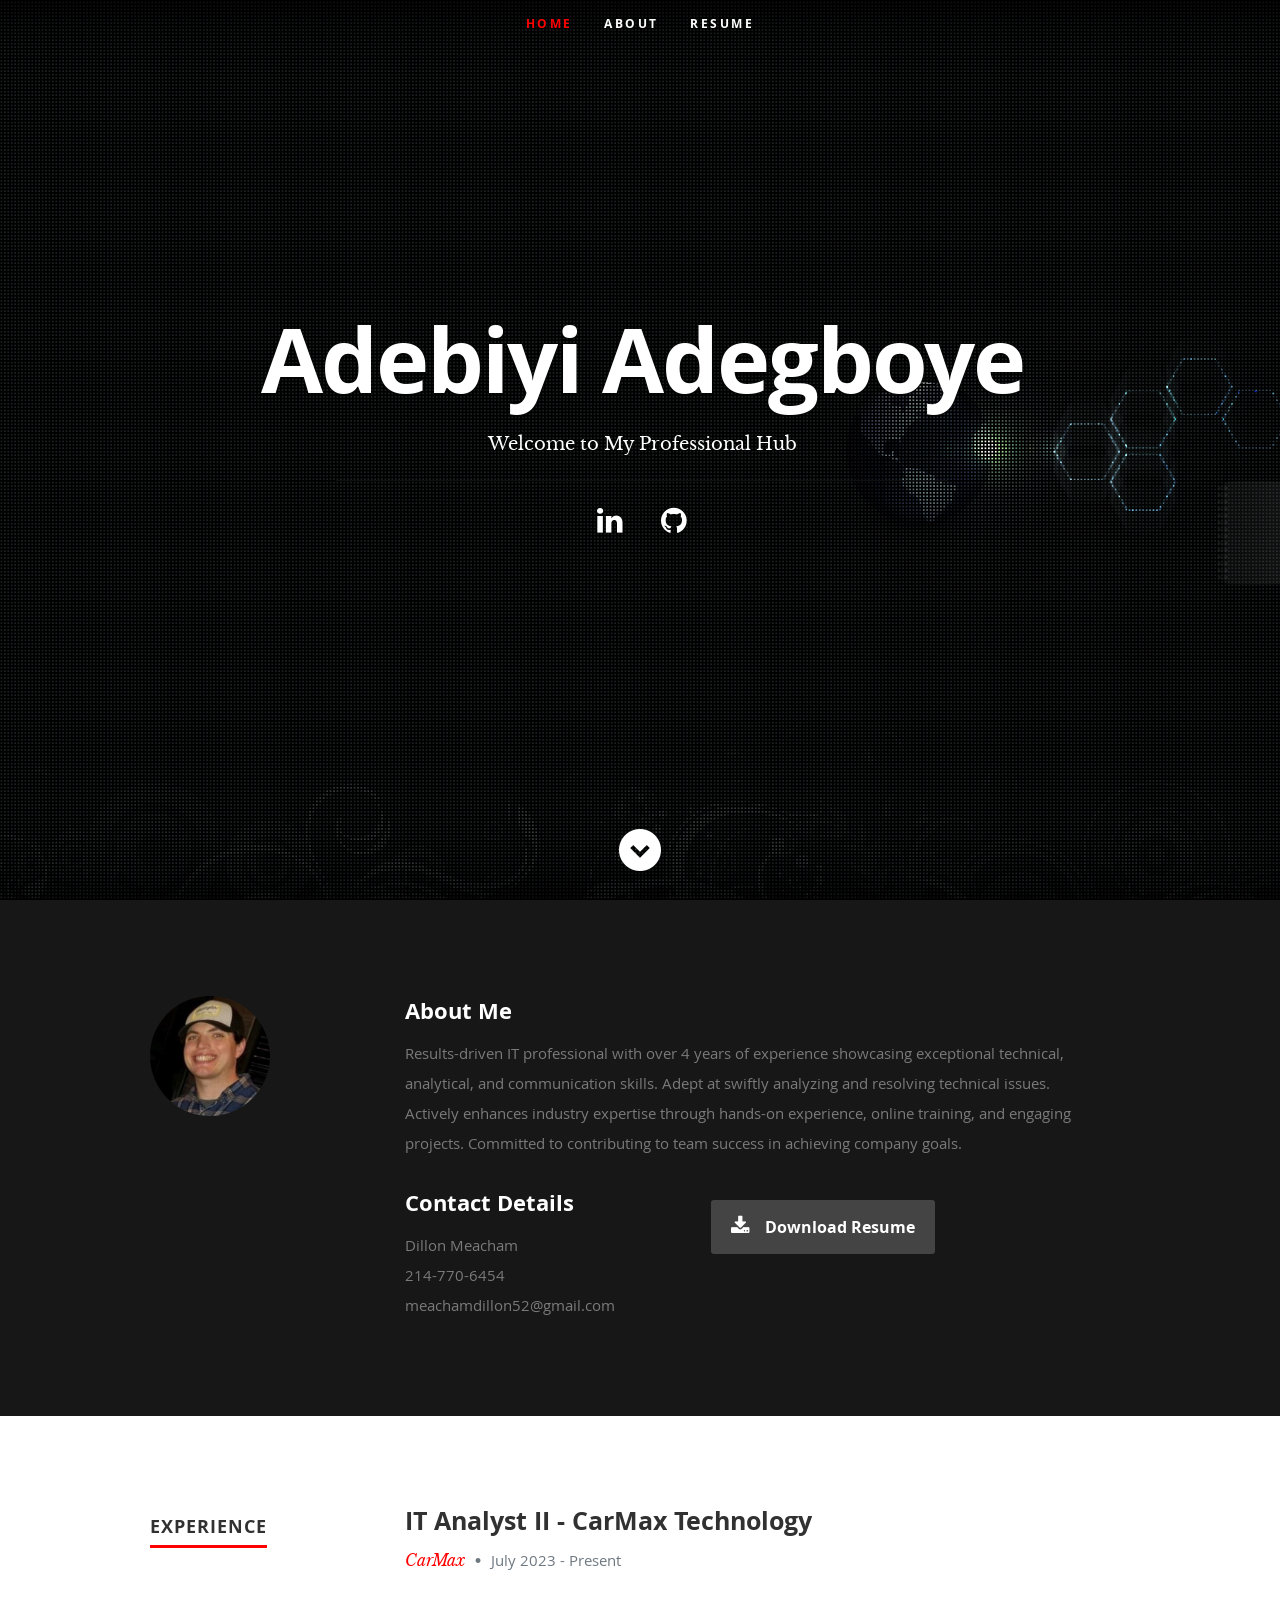
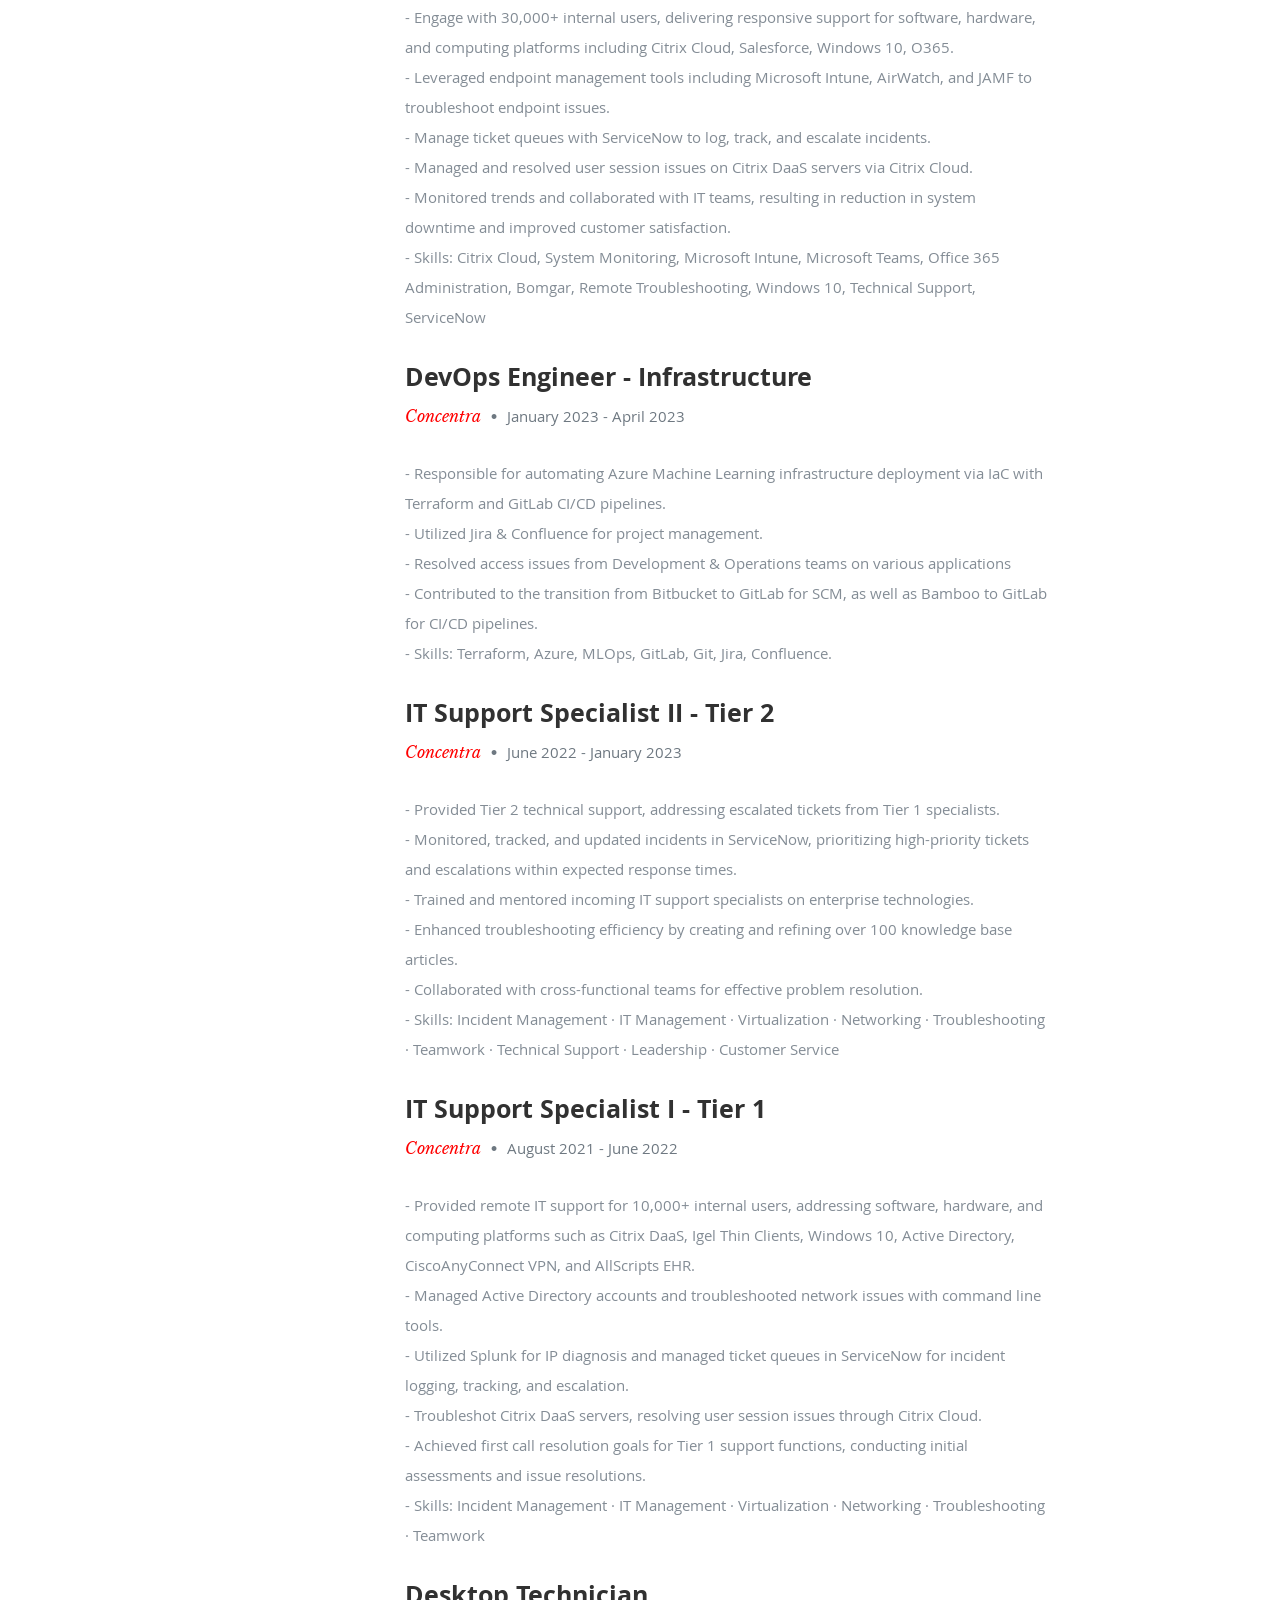
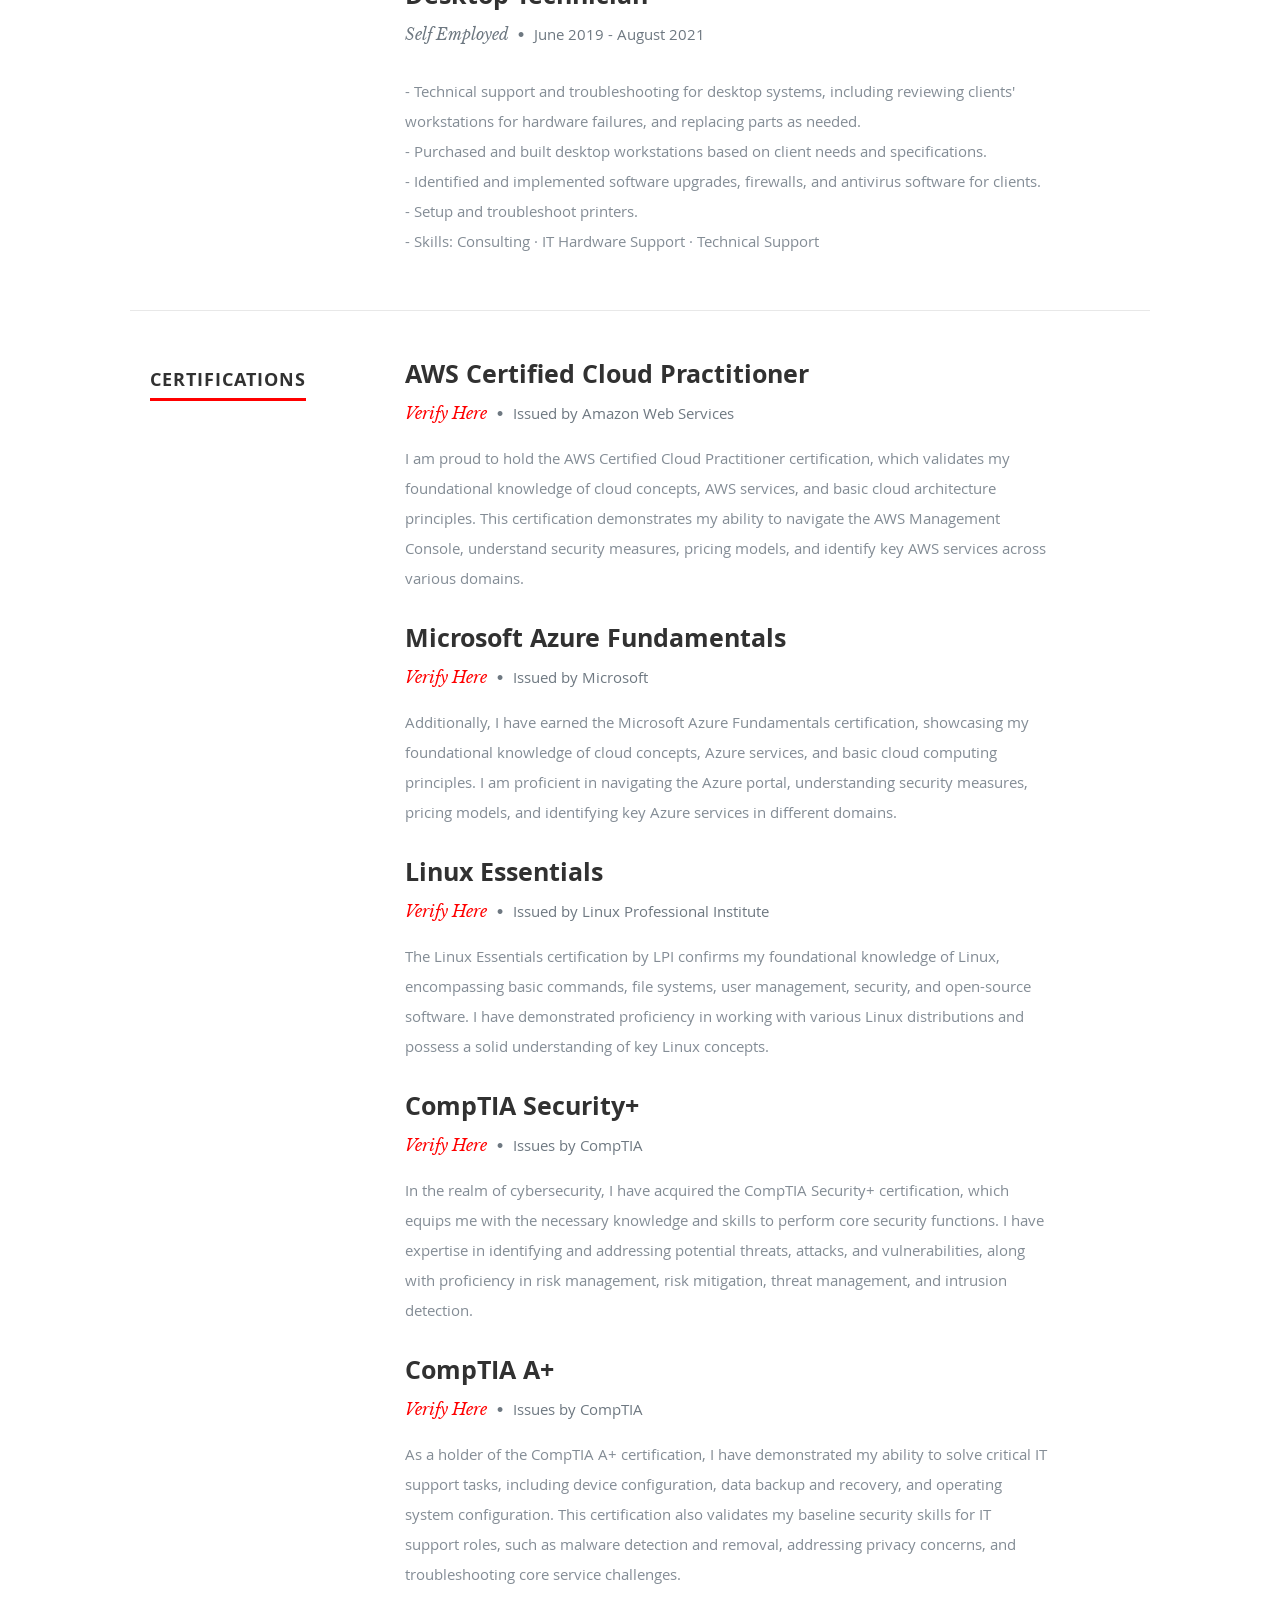
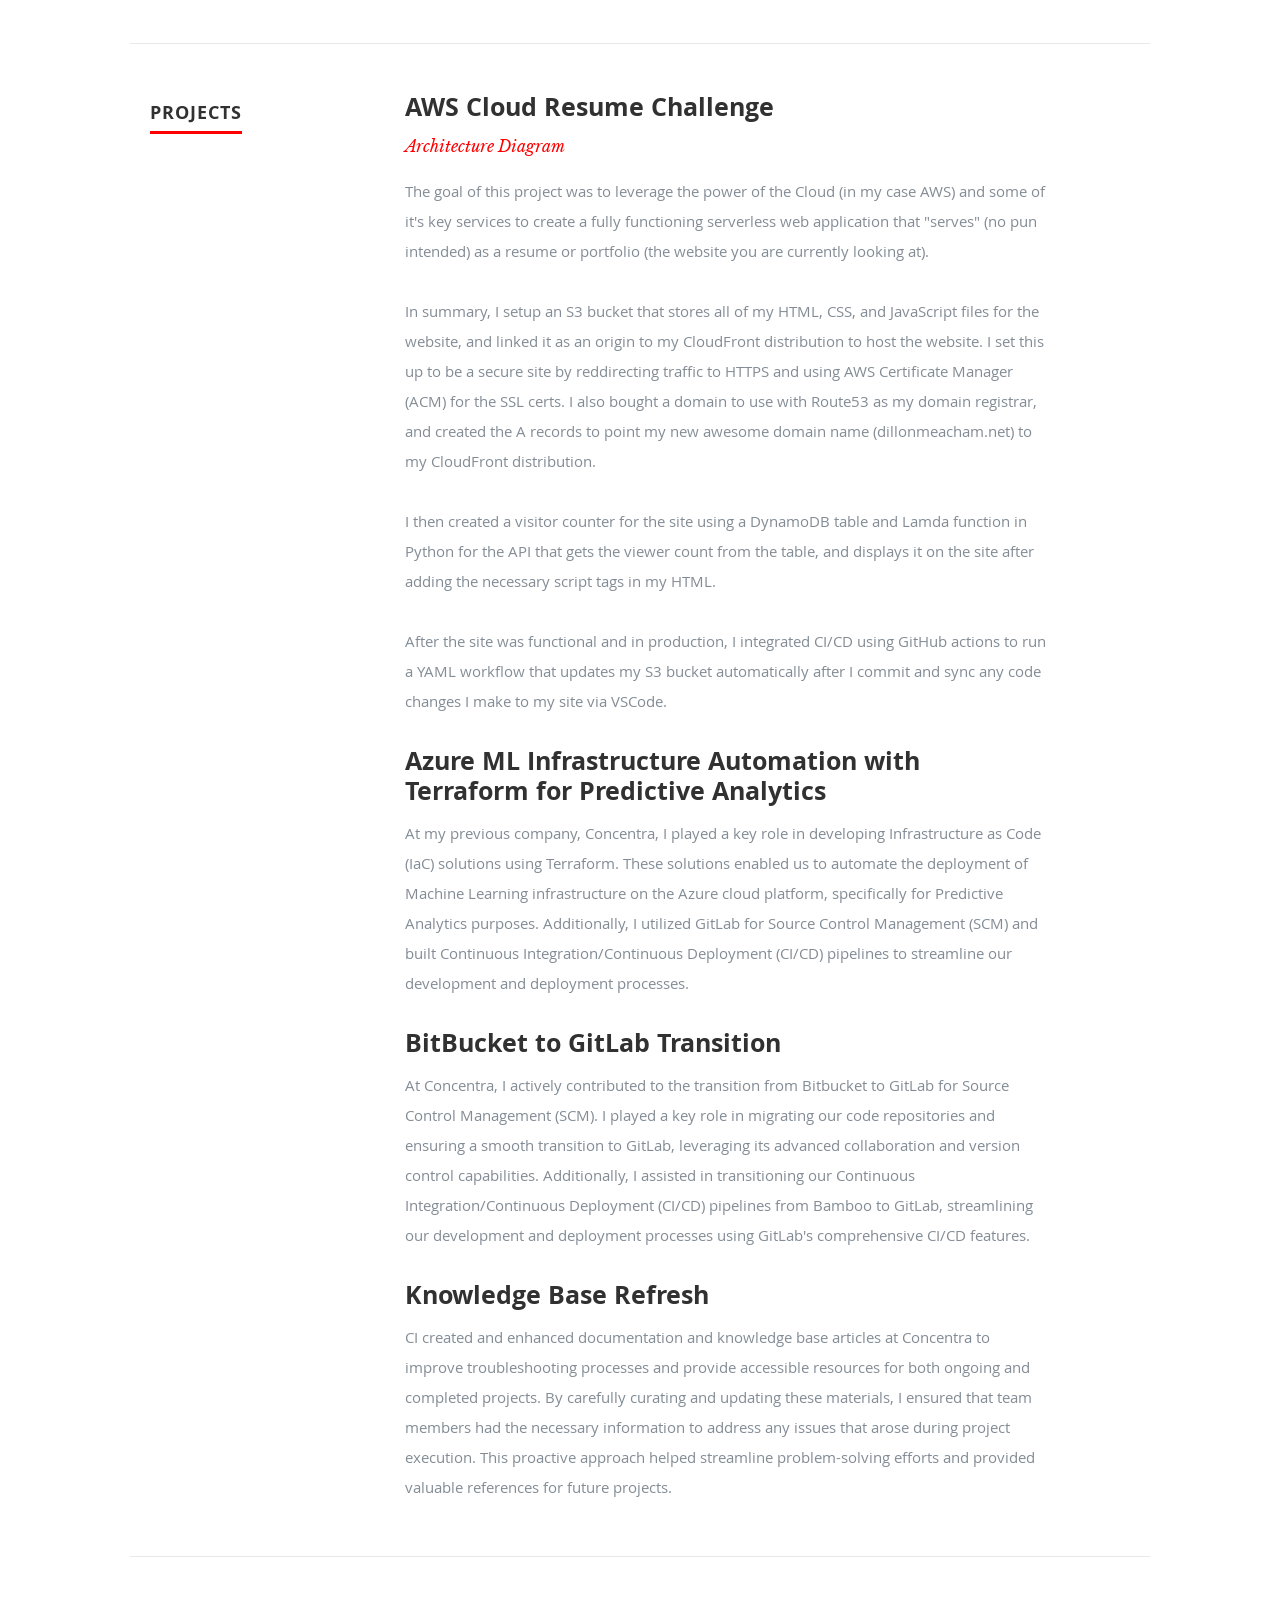
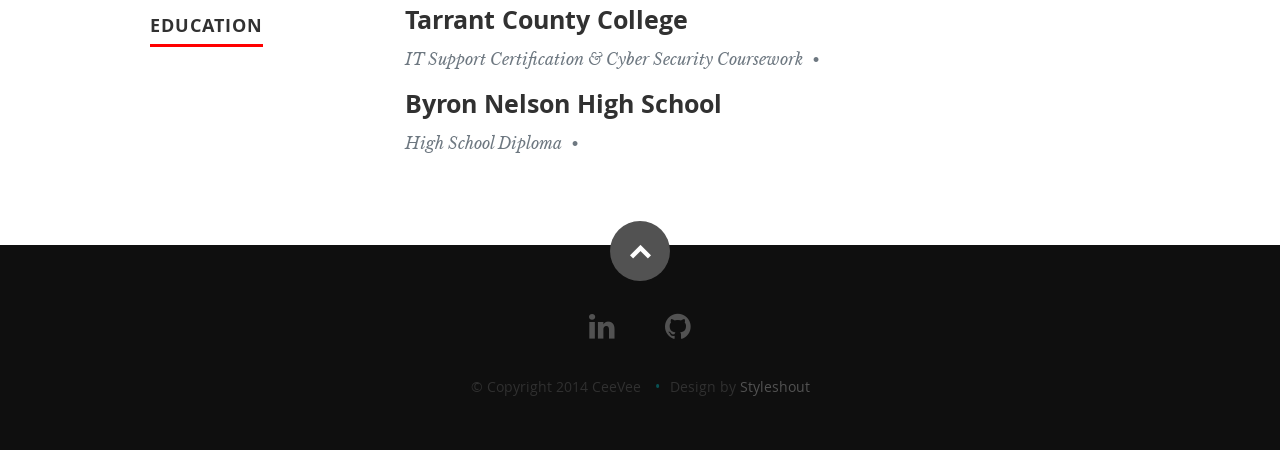
<file: website/index.html>
<!DOCTYPE html>
<!--[if lt IE 8 ]><html class="no-js ie ie7" lang="en"> <![endif]-->
<!--[if IE 8 ]><html class="no-js ie ie8" lang="en"> <![endif]-->
<!--[if (gte IE 8)|!(IE)]><!--><html class="no-js" lang="en"> <!--<![endif]-->
<head>

   <!--- Basic Page Needs
   ================================================== -->
   <meta charset="utf-8">
	<title>Dillon Meacham</title>
	<meta name="description" content="">
	<meta name="author" content="">

   <!-- Mobile Specific Metas
   ================================================== -->
	<meta name="viewport" content="width=device-width, initial-scale=1, maximum-scale=1">

	<!-- CSS
    ================================================== -->
   <link rel="stylesheet" href="css/default.css">
	<link rel="stylesheet" href="css/layout.css">
   <link rel="stylesheet" href="css/media-queries.css">
   <link rel="stylesheet" href="css/magnific-popup.css">

   <!-- Script
   ================================================== -->
	<script src="js/modernizr.js"></script>


   <!-- Favicons
	================================================== -->
	<link rel="shortcut icon" href="favicon.png" >

</head>

<body>


   <!-- Header
   ================================================== -->
   <header id="home">

      <nav id="nav-wrap">

         <a class="mobile-btn" href="#nav-wrap" title="Show navigation">Show navigation</a>
	      <a class="mobile-btn" href="#" title="Hide navigation">Hide navigation</a>

         <ul id="nav" class="nav">
            <li class="current"><a class="smoothscroll" href="#home">Home</a></li>
            <li><a class="smoothscroll" href="#about">About</a></li>
	         <li><a class="smoothscroll" href="#resume">Resume</a></li>
         </ul> <!-- end #nav -->

      </nav> <!-- end #navxx-wrap -->

      <div class="row banner">
         <div class="banner-text">
            <h1 class="responsive-headline">Adebiyi Adegboye</h1>
            <h3>Welcome to My Professional Hub</h3>
            <hr />
            <ul class="social">
               <li><a href="https://www.linkedin.com/in/adebiyi-adegboye/" target="_blank"><i class="fa fa-linkedin"></i></a></li>
               <li><a href="https://www.github.com/lolucodes" target="_blank"><i class="fa fa-github"></i></a></li>
            </ul>
         </div>
         <div class="counter-number"></div>
      </div>

      <p class="scrolldown">
         <a class="smoothscroll" href="#about"><i class="icon-down-circle"></i></a>
      </p>

   </header> <!-- Header End -->


   <!-- About Section
   ================================================== -->
   <section id="about">

      <div class="row">

         <div class="three columns">

            <img class="profile-pic"  src="images/me.jpg" alt="" />

         </div>



         <div class="nine columns main-col">

            <h2>About Me</h2>

            <p>Results-driven IT professional with over 4 years of experience showcasing exceptional technical,
               analytical, and communication skills. Adept at swiftly analyzing and resolving technical issues.
               Actively enhances industry expertise through hands-on experience, online training, and engaging
               projects. Committed to contributing to team success in achieving company goals.
               
            </p>

            <div class="row">

               <div class="columns contact-details">

                  <h2>Contact Details</h2>
                  <p class="address">
						   <span>Dillon Meacham</span><br>
						   <span>214-770-6454</span><br>
                     <span>meachamdillon52@gmail.com</span>
					   </p>

               </div>

               <div class="columns download">
                  <p>
                    <a href="https://shorturl.at/gBW46" class="button" onclick="sendNotification()"><i class="fa fa-download"></i>Download Resume</a>
                  </p>
                </div>
                <script src="https://code.jquery.com/jquery-3.6.0.min.js"></script>
                <script>
                  function sendNotification() {
                    // Make an AJAX request to the Lambda function URL
                    $.ajax({
                      url: 'https://kxtuktrcwdngfktcpdeungxrji0fkkut.lambda-url.us-east-1.on.aws',
                      type: 'POST',
                      success: function(response) {
                        // Handle the success response
                        console.log(response);
                      },
                      error: function(error) {
                        // Handle the error response
                        console.error(error);
                      }
                    });
                  }
                </script>
                


            </div> <!-- end row -->

         </div> <!-- end .main-col -->

      </div>

   </section> <!-- About Section End-->


   <!-- Resume Section
   ================================================== -->
   <section id="resume">

      <!-- WORK EXPERIENCE
      ----------------------------------------------- -->
      <div class="row education">

         <div class="three columns header-col">
            <h1><span>Experience</span></h1>
         </div>

         <div class="nine columns main-col">

            <div class="row item">

               <div class="twelve columns">

                  <h3>IT Analyst II - CarMax Technology</h3>
                  <p class="info"><a href="https://www.carmax.com" target="_blank">CarMax</a> <span>&bull;</span> <em class="date">July 2023 - Present</em></p>
                  <p>
                     <div class="skills-section"></div>
                     - Engage with 30,000+ internal users, delivering responsive support for software, hardware, and computing platforms including Citrix Cloud, Salesforce, Windows 10, O365.
                     <div class="skills-section"></div>
                     - Leveraged endpoint management tools including Microsoft Intune, AirWatch, and JAMF to troubleshoot endpoint issues.  
                     <div class="skills-section"></div>
                     - Manage ticket queues with ServiceNow to log, track, and escalate incidents.  
                     <div class="skills-section"></div>
                     - Managed and resolved user session issues on Citrix DaaS servers via Citrix Cloud.
                     <div class="skills-section"></div>
                     - Monitored trends and collaborated with IT teams, resulting in reduction in system downtime and improved customer satisfaction.
                     <div class="skills-section"></div>
                     - Skills: Citrix Cloud, System Monitoring, Microsoft Intune, Microsoft Teams, Office 365 Administration, Bomgar, Remote Troubleshooting, Windows 10, Technical Support, ServiceNow
                  </p>
                  

               </div>

            </div> <!-- item end -->


            <div class="row item">

               <div class="twelve columns">

                  <h3>DevOps Engineer - Infrastructure</h3>
                  <p class="info"><a href="https://www.concentra.com" target="_blank">Concentra</a> <span>&bull;</span> <em class="date">January 2023 - April 2023</em></p>


                  <p>
                     <div class="skills-section"></div>
                     - Responsible for automating Azure Machine Learning infrastructure deployment via IaC with Terraform and GitLab CI/CD pipelines.
                     <div class="skills-section"></div>
                     - Utilized Jira & Confluence for project management. 
                     <div class="skills-section"></div>
                     - Resolved access issues from Development & Operations teams on various applications
                     <div class="skills-section"></div>
                     - Contributed to the transition from Bitbucket to GitLab for SCM, as well as Bamboo to GitLab for CI/CD pipelines.
                     <div class="skills-section"></div>
                     - Skills: Terraform, Azure, MLOps, GitLab, Git, Jira, Confluence. 
                  </p>
                  

               </div>

            </div> <!-- item end -->













            

            <div class="row item">

               <div class="twelve columns">

                  <h3>IT Support Specialist II - Tier 2</h3>
                  <p class="info"><a href="https://www.concentra.com" target="_blank">Concentra</a> <span>&bull;</span> <em class="date">June 2022 - January 2023</em></p>


                  <p>
                     <div class="skills-section"></div>
                     - Provided Tier 2 technical support, addressing escalated tickets from Tier 1 specialists.
                     <div class="skills-section"></div>
                     - Monitored, tracked, and updated incidents in ServiceNow, prioritizing high-priority tickets and escalations within expected response times.
                     <div class="skills-section"></div>
                     - Trained and mentored incoming IT support specialists on enterprise technologies.
                     <div class="skills-section"></div>
                     - Enhanced troubleshooting efficiency by creating and refining over 100 knowledge base articles.
                     <div class="skills-section"></div>
                     - Collaborated with cross-functional teams for effective problem resolution.
                     <div class="skills-section"></div>
                     - Skills: Incident Management · IT Management · Virtualization · Networking · Troubleshooting · Teamwork · Technical Support · Leadership · Customer Service 
                  </p>
                  

               </div>

            </div> <!-- item end -->
            <div class="row item">

               <div class="twelve columns">

                  <h3>IT Support Specialist I - Tier 1</h3>
                  <p class="info"><a href="https://www.concentra.com" target="_blank">Concentra</a> <span>&bull;</span> <em class="date">August 2021 - June 2022</em></p>


                  <p>
                     <div class="skills-section"></div>
                     - Provided remote IT support for 10,000+ internal users, addressing software, hardware, and computing platforms such as Citrix DaaS, Igel Thin Clients, Windows 10, Active Directory, CiscoAnyConnect VPN, and AllScripts EHR. 
                     <div class="skills-section"></div>
                     - Managed Active Directory accounts and troubleshooted network issues with command line tools.
                     <div class="skills-section"></div>
                     - Utilized Splunk for IP diagnosis and managed ticket queues in ServiceNow for incident logging, tracking, and escalation.  
                     <div class="skills-section"></div>
                     - Troubleshot Citrix DaaS servers, resolving user session issues through Citrix Cloud.
                     <div class="skills-section"></div>
                     - Achieved first call resolution goals for Tier 1 support functions, conducting initial assessments and issue resolutions.
                     <div class="skills-section"></div>
                     - Skills: Incident Management · IT Management · Virtualization · Networking · Troubleshooting · Teamwork 
                  </p>
                  

               </div>

            </div> <!-- item end -->
            <div class="row item">

               <div class="twelve columns">

                  <h3>Desktop Technician</h3>
                  <p class="info">Self Employed <span>&bull;</span> <em class="date">June 2019 - August 2021</em></p>

                  <p>
                     <div class="skills-section"></div>
                     - Technical support and troubleshooting for desktop systems, including reviewing clients' workstations for hardware failures, and replacing parts as needed.
                     <div class="skills-section"></div>
                     - Purchased and built desktop workstations based on client needs and specifications. 
                     <div class="skills-section"></div>
                     - Identified and implemented software upgrades, firewalls, and antivirus software for clients.
                     <div class="skills-section"></div>
                     - Setup and troubleshoot printers.
                     <div class="skills-section"></div> 
                     - Skills: Consulting · IT Hardware Support · Technical Support 
                  </p>
                  

               </div>

            </div> <!-- item end -->

         </div> <!-- main-col end -->

      </div> <!-- End Education -->


      <!-- CERTIFICATIONS
      ----------------------------------------------- -->
      <div class="row work">

         <div class="three columns header-col">
            <h1><span>Certifications</span></h1>
         </div>

         <div class="nine columns main-col">

            <div class="row item">

               <div class="twelve columns">

                  <h3>AWS Certified Cloud Practitioner</h3>
                  <p class="info"><a href="https://www.credly.com/badges/8e01c296-c5ad-446b-a383-2240790b1c6e/public_url" target="_blank">Verify Here</a> <span>&bull;</span> <em class="date">Issued by Amazon Web Services</em></p>

                  <p>
                     I am proud to hold the AWS Certified Cloud Practitioner certification, which validates my foundational knowledge of cloud concepts, AWS services, and basic cloud architecture principles. 
                     This certification demonstrates my ability to navigate the AWS Management Console, understand security measures, pricing models, and identify key AWS services across various domains.
                  </p>

               </div>

            </div> <!-- item end -->

            <div class="row item">

               <div class="twelve columns">

                  <h3>Microsoft Azure Fundamentals</h3>
                  <p class="info"><a href="https://www.credly.com/badges/64f24800-94a5-4636-b3ec-cd4ca8a618b9" target="_blank">Verify Here</a> <span>&bull;</span> <em class="date">Issued by Microsoft</em></p>

                  <p>
                     Additionally, I have earned the Microsoft Azure Fundamentals certification, showcasing my foundational knowledge of cloud concepts, Azure services, and basic cloud computing principles.
                     I am proficient in navigating the Azure portal, understanding security measures, pricing models, and identifying key Azure services in different domains.
                  </p>

               </div>
               

            </div> <!-- item end -->
            
            <div class="row item">

               <div class="twelve columns">

                  <h3>Linux Essentials</h3>
                  <p class="info"><a href="https://bit.ly/3U7PQNN" target="_blank">Verify Here</a> <span>&bull;</span> <em class="date">Issued by Linux Professional Institute</em></p>

                  <p>
                     The Linux Essentials certification by LPI confirms my foundational knowledge of Linux, encompassing basic commands, file systems, user management, security, and open-source software. 
                     I have demonstrated proficiency in working with various Linux distributions and possess a solid understanding of key Linux concepts.
                  </p>

               </div>
               

            </div> <!-- item end -->

            <div class="row item">

               <div class="twelve columns">

                  <h3>CompTIA Security+</h3>
                  <p class="info"><a href="https://www.credly.com/badges/fbef712d-5644-4a8f-8237-3ca992889bda/public_url" target="_blank">Verify Here</a> <span>&bull;</span> <em class="date">Issues by CompTIA</em></p>

                  <p>
                     In the realm of cybersecurity, I have acquired the CompTIA Security+ certification, which equips me with the necessary knowledge and skills to perform core security functions. 
                     I have expertise in identifying and addressing potential threats, attacks, and vulnerabilities, along with proficiency in risk management, risk mitigation, threat management, and intrusion detection.
                  </p>

               </div>
               

            </div> <!-- item end -->

            <div class="row item">

               <div class="twelve columns">

                  <h3>CompTIA A+</h3>
                  <p class="info"><a href="https://www.credly.com/badges/e9a8fae8-ce1e-4c7c-b8cd-3a3d655c4c90/public_url" target="_blank">Verify Here</a> <span>&bull;</span> <em class="date">Issues by CompTIA</em></p>

                  <p>
                     As a holder of the CompTIA A+ certification, I have demonstrated my ability to solve critical IT support tasks, including device configuration, data backup and recovery, and operating system configuration. 
                     This certification also validates my baseline security skills for IT support roles, such as malware detection and removal, addressing privacy concerns, and troubleshooting core service challenges.
                  </p>

               </div>
               

            </div> <!-- item end -->


            

         </div> <!-- main-col end -->

      </div> <!-- End Work -->


            <!-- PROJECTS
      ----------------------------------------------- -->
      <div class="row work">

         <div class="three columns header-col">
            <h1><span>Projects</span></h1>
         </div>

         <div class="nine columns main-col">

            <div class="row item">

               <!--https://shorturl.at/cOP68-->

               <div class="twelve columns">

                  <h3>AWS Cloud Resume Challenge</h3>
                  <p class="info"><a href="https://ibb.co/Xbxqv9T" target="_blank">Architecture Diagram</a> </p>

                  <p>

                    The goal of this project was to leverage the power of the Cloud (in my case AWS) and some of it's key services to create a fully functioning serverless web application that "serves" (no pun intended) as a resume or portfolio (the website you are currently looking at). </p>
                    </p>In summary, I setup an S3 bucket that stores all of my HTML, CSS, and JavaScript files for the website, and linked it as an origin to my CloudFront distribution to host the website. I set this up to be a secure site by reddirecting traffic to HTTPS and using AWS Certificate Manager (ACM) for the SSL certs. I also bought a domain to use with Route53 as my domain registrar, and created the A records to point my new awesome domain name (dillonmeacham.net) to my CloudFront distribution.</p>

                    </p>I then created a visitor counter for the site using a DynamoDB table and Lamda function in Python for the API that gets the viewer count from the table, and displays it on the site after adding the necessary script tags in my HTML.</p>

                    </p>After the site was functional and in production, I integrated CI/CD using GitHub actions to run a YAML workflow that updates my S3 bucket automatically after I commit and sync any code changes I make to my site via VSCode. </p>
                  </p>
                  <h3>Azure ML Infrastructure Automation with Terraform for Predictive Analytics</h3>

                  <p>At my previous company, Concentra, I played a key role in developing Infrastructure as Code (IaC) solutions using Terraform. These solutions enabled us to automate the deployment of Machine Learning infrastructure on the Azure cloud platform, specifically for Predictive Analytics purposes. Additionally, I utilized GitLab for Source Control Management (SCM) and built Continuous Integration/Continuous Deployment (CI/CD) pipelines to streamline our development and deployment processes.</p>
                  <h3>BitBucket to GitLab Transition</h3>

                  <p>At Concentra, I actively contributed to the transition from Bitbucket to GitLab for Source Control Management (SCM). I played a key role in migrating our code repositories and ensuring a smooth transition to GitLab, leveraging its advanced collaboration and version control capabilities. Additionally, I assisted in transitioning our Continuous Integration/Continuous Deployment (CI/CD) pipelines from Bamboo to GitLab, streamlining our development and deployment processes using GitLab's comprehensive CI/CD features.</p>
                  <h3>Knowledge Base Refresh</h3>

                  <p>CI created and enhanced documentation and knowledge base articles at Concentra to improve troubleshooting processes and provide accessible resources for both ongoing and completed projects. By carefully curating and updating these materials, I ensured that team members had the necessary information to address any issues that arose during project execution. This proactive approach helped streamline problem-solving efforts and provided valuable references for future projects.</p>
               </div>

            </div> <!-- item end -->


            

         </div> <!-- main-col end -->

      </div> <!-- End Work -->


      <!-- Education
      ----------------------------------------------- -->
      <div class="row skill">

         <div class="three columns header-col">
            <h1><span>Education</span></h1>
         </div>

         <div class="nine columns main-col">

            <h3>Tarrant County College</h3>
                  <p class="info">IT Support Certification & Cyber Security Coursework <span>&bull;</span></p>

				</div><!-- end skill-bars -->

            <div class="nine columns main-col">

               <h3>Byron Nelson High School</h3>
                     <p class="info">High School Diploma <span>&bull;</span></p>
   
               </div><!-- end skill-bars -->
            

			</div> <!-- main-col end -->

      </div> <!-- End skills -->

   </section> <!-- Resume Section End-->

   


   <!-- footer
   ================================================== -->
   <footer>

      <div class="row">

         <div class="twelve columns">

            <ul class="social-links">
               <li><a href="https://www.linkedin.com/in/dillon-meacham-b50369149/" target="_blank"><i class="fa fa-linkedin"></i></a></li>
               <li><a href="https://www.github.com/DillonMeacham" target="_blank"><i class="fa fa-github"></i></a></li>
            </ul>

            <ul class="copyright">
               <li>&copy; Copyright 2014 CeeVee</li>
               <li>Design by <a href="http://www.styleshout.com/" title="Styleshout" target="_blank">Styleshout</a></li>   
            </ul>

         </div>

         <div id="go-top"><a class="smoothscroll" title="Back to Top" href="#home"><i class="icon-up-open"></i></a></div>

      </div>

   </footer> <!-- Footer End-->

   <!-- Java Script
   ================================================== -->
   <script src="http://ajax.googleapis.com/ajax/libs/jquery/1.10.2/jquery.min.js"></script>
   <script>window.jQuery || document.write('<script src="js/jquery-1.10.2.min.js"><\/script>')</script>
   <script type="text/javascript" src="js/jquery-migrate-1.2.1.min.js"></script>

   <script src="js/jquery.flexslider.js"></script>
   <script src="js/waypoints.js"></script>
   <script src="js/jquery.fittext.js"></script>
   <script src="js/magnific-popup.js"></script>
   <script src="js/init.js"></script>
   <script src="js/index.js"></script>

</body>

</html>
</file>
<file: website/css/default.css>
/*
=====================================================================
*   Ceevee v1.0 Default Stylesheet
*   url: styleshout.com
*   03-17-2014
=====================================================================

TOC:
a. Webfonts and Icon fonts
b. Reset
c. Default Styles
   1. Basic
   2. Typography
   3. Links
   4. Images
   5. Buttons
   6. Forms
d. Grid
e. Others
   1. Clearing
   2. Misc

=====================================================================  */

/* ------------------------------------------------------------------ */
/* a. Webfonts and Icon fonts
 ------------------------------------------------------------------ */

@import url("fonts.css");
@import url("fontello/css/fontello.css");
@import url("font-awesome/css/font-awesome.min.css");

/* ------------------------------------------------------------------
/* b. Reset
      Adapted from:
      Normalize.css - https://github.com/necolas/normalize.css/
      HTML5 Doctor Reset - html5doctor.com/html-5-reset-stylesheet/
/* ------------------------------------------------------------------ */

html, body, div, span, object, iframe,
h1, h2, h3, h4, h5, h6, p, blockquote, pre,
abbr, address, cite, code,
del, dfn, em, img, ins, kbd, q, samp,
small, strong, sub, sup, var,
b, i,
dl, dt, dd, ol, ul, li,
fieldset, form, label, legend,
table, caption, tbody, tfoot, thead, tr, th, td,
article, aside, canvas, details, figcaption, figure,
footer, header, hgroup, menu, nav, section, summary,
time, mark, audio, video {
   margin: 0;
   padding: 0;
   border: 0;
   outline: 0;
   font-size: 100%;
   vertical-align: baseline;
   background: transparent;
}

article,aside,details,figcaption,figure,
footer,header,hgroup,menu,nav,section {
   display: block;
}

audio,
canvas,
video {
   display: inline-block;
}

audio:not([controls]) {
   display: none;
   height: 0;
}

[hidden] { display: none; }

code, kbd, pre, samp {
   font-family: monospace, serif;
   font-size: 1em;
}

pre {
   white-space: pre;
   white-space: pre-wrap;
   word-wrap: break-word;
}

blockquote, q { quotes: &#8220 &#8220; }

blockquote:before, blockquote:after,
q:before, q:after {
   content: '';
   content: none;
}

ins {
   background-color: #ff9;
   color: #000;
   text-decoration: none;
}

mark {
   background-color: #A7F4F6;
   color: #555;
}

del { text-decoration: line-through; }

abbr[title], dfn[title] {
   border-bottom: 1px dotted;
   cursor: help;
}

table {
   border-collapse: collapse;
   border-spacing: 0;
}


/* ------------------------------------------------------------------ */
/* c. Default and Basic Styles
      Adapted from:
      Skeleton CSS Framework - http://www.getskeleton.com/
      Typeplate Typographic Starter Kit - http://typeplate.com/
/* ------------------------------------------------------------------ */

/*  1. Basic  ------------------------------------------------------- */

*,
*:before,
*:after {
   -moz-box-sizing: border-box;
   -webkit-box-sizing: border-box;
   box-sizing: border-box;
}

html {
   font-size: 62.5%;
   -webkit-font-smoothing: antialiased;
}

body {
   background: #fff;
   font-family: 'opensans-regular', sans-serif;
   font-weight: normal;
   font-size: 15px;
   line-height: 30px;
	color: #838C95;

   -webkit-font-smoothing: antialiased; /* Fix for webkit rendering */
	-webkit-text-size-adjust: 100%;
}

/*  2. Typography
       Vertical rhythm with leading derived from 6
--------------------------------------------------------------------- */

h1, h2, h3, h4, h5, h6 {
   color: #313131;
	font-family: 'opensans-bold', sans-serif;
   font-weight: normal;
}
h1 a, h2 a, h3 a, h4 a, h5 a, h6 a { font-weight: inherit; }
h1 { font-size: 38px; line-height: 42px; margin-bottom: 12px; letter-spacing: -1px; }
h2 { font-size: 28px; line-height: 36px; margin-bottom: 6px; }
h3 { font-size: 22px; line-height: 30px; margin-bottom: 12px; }
h4 { font-size: 20px; line-height: 30px; margin-bottom: 6px; }
h5 { font-size: 18px; line-height: 30px; }
h6 { font-size: 14px; line-height: 30px; }
.subheader { }

p { margin: 0 0 30px 0; }
p img { margin: 0; }
p.lead {
   font: 19px/36px 'opensans-light', sans-serif;
   margin-bottom: 18px;
}

/* for 'em' and 'strong' tags, font-size and line-height should be same with
the body tag due to rendering problems in some browsers */
em { font: 15px/30px 'opensans-italic', sans-serif; }
strong, b { font: 15px/30px 'opensans-bold', sans-serif; }
small { font-size: 11px; line-height: inherit; }

/*	Blockquotes */
blockquote {
   margin: 30px 0px;
   padding-left: 40px;
   position: relative;
}
blockquote:before {
   content: "\201C";
   opacity: 0.45;
   font-size: 80px;
   line-height: 0px;
   margin: 0;
   font-family: arial, sans-serif;

   position: absolute;
   top:  30px;
	left: 0;
}
blockquote p {
   font-family: 'librebaskerville-italic', serif;
   padding: 0;
   font-size: 18px;
   line-height: 36px;
}
blockquote cite {
   display: block;
   font-size: 12px;
   font-style: normal;
   line-height: 18px;
}
blockquote cite:before { content: "\2014 \0020"; }
blockquote cite a,
blockquote cite a:visited { color: #8B9798; border: none }

/* ---------------------------------------------------------------------
/*  Pull Quotes Markup
/*
    <aside class="pull-quote">
		<blockquote>
			<p></p>
		</blockquote>
	 </aside>
/*
/* --------------------------------------------------------------------- */
.pull-quote {
   position: relative;
	padding: 18px 30px 18px 0px;
}
.pull-quote:before,
.pull-quote:after {
	height: 1em;
	opacity: 0.45;
	position: absolute;
	font-size: 80px;
   font-family: Arial, Sans-Serif;
}
.pull-quote:before {
	content: "\201C";
	top:  33px;
	left: 0;
}
.pull-quote:after {
	content: '\201D';
	bottom: -33px;
	right: 0;
}
.pull-quote blockquote {
   margin: 0;
}
.pull-quote blockquote:before {
   content: none;
}

/* Abbreviations */
abbr {
   font-family: 'opensans-bold', sans-serif;
	font-variant: small-caps;
	text-transform: lowercase;
   letter-spacing: .5px;
	color: gray;
}
abbr:hover { cursor: help; }

/* drop cap */
.drop-cap:first-letter {
	float: left;
	margin: 0;
	padding: 14px 6px 0 0;
	font-size: 84px;
	font-family: /* Copperplate */ 'opensans-bold', sans-serif;
   line-height: 60px;
	text-indent: 0;
	background: transparent;
	color: inherit;
}

hr { border: solid #E3E3E3; border-width: 1px 0 0; clear: both; margin: 11px 0 30px; height: 0; }


/*  3. Links  ------------------------------------------------------- */

a, a:visited {
   text-decoration: none;
   outline: 0;
   color: #11ABB0;

   -webkit-transition: color .3s ease-in-out;
   -moz-transition: color .3s ease-in-out;
   -o-transition: color .3s ease-in-out;
   transition: color .3s ease-in-out;
}
a:hover, a:focus { color: #313131; }
p a, p a:visited { line-height: inherit; }


/*  4. List  --------------------------------------------------------- */

ul, ol { margin-bottom: 24px; margin-top: 12px; }
ul { list-style: none outside; }
ol { list-style: decimal; }
ol, ul.square, ul.circle, ul.disc { margin-left: 30px; }
ul.square { list-style: square outside; }
ul.circle { list-style: circle outside; }
ul.disc { list-style: disc outside; }
ul ul, ul ol,
ol ol, ol ul { margin: 6px 0 6px 30px; }
ul ul li, ul ol li,
ol ol li, ol ul li { margin-bottom: 6px; }
li { line-height: 18px; margin-bottom: 12px; }
ul.large li { }
li p { }

/* ---------------------------------------------------------------------
/*  Stats Tab Markup

    <ul class="stats-tabs">
		<li><a href="#">[value]<b>[name]</b></a></li>
	 </ul>

    Extend this object into your markup.
/*
/* --------------------------------------------------------------------- */
.stats-tabs {
   padding: 0;
   margin: 24px 0;
}
.stats-tabs li {
	display: inline-block;
	margin: 0 10px 18px 0;
	padding: 0 10px 0 0;
	border-right: 1px solid #ccc;
}
.stats-tabs li:last-child {
	margin: 0;
	padding: 0;
	border: none;
}
.stats-tabs li a {
	display: inline-block;
	font-size: 22px;
	font-family: 'opensans-bold', sans-serif;
   border: none;
   color: #313131;
}
.stats-tabs li a:hover {
   color:#11ABB0;
}
.stats-tabs li a b {
	display: block;
	margin: 6px 0 0 0;
	font-size: 13px;
	font-family: 'opensans-regular', sans-serif;
   color: #8B9798;
}

/* definition list */
dl { margin: 12px 0; }
dt { margin: 0; color:#11ABB0; }
dd { margin: 0 0 0 20px; }

/* Lining Definition Style Markup */
.lining dt,
.lining dd {
	display: inline;
	margin: 0;
}
.lining dt + dt:before,
.lining dd + dt:before {
	content: "\A";
	white-space: pre;
}
.lining dd + dd:before {
	content: ", ";
}
.lining dd:before {
	content: ": ";
	margin-left: -0.2em;
}

/* Dictionary Definition Style Markup */
.dictionary-style dt {
	display: inline;
	counter-reset: definitions;
}
.dictionary-style dt + dt:before {
	content: ", ";
	margin-left: -0.2em;
}
.dictionary-style dd {
	display: block;
	counter-increment: definitions;
}
.dictionary-style dd:before {
	content: counter(definitions, decimal) ". ";
}

/* Pagination */
.pagination {
   margin: 36px auto;
   text-align: center;
}
.pagination ul li {
   display: inline-block;
   margin: 0;
   padding: 0;
}
.pagination .page-numbers {
   font: 15px/18px 'opensans-bold', sans-serif;
   display: inline-block;
   padding: 6px 10px;
   margin-right: 3px;
   margin-bottom: 6px;
	color: #6E757C;
	background-color: #E6E8EB;

	-webkit-transition: all 200ms ease-in-out;
	-moz-transition: all 200ms ease-in-out;
	-o-transition: all 200ms ease-in-out;
	-ms-transition: all 200ms ease-in-out;
	transition: all 200ms ease-in-out;

   -moz-border-radius: 3px;
   -webkit-border-radius: 3px;
   -khtml-border-radius: 3px;
	border-radius: 3px;
}
.pagination .page-numbers:hover {
   background: #838A91;
   color: #fff;
}
.pagination .current,
.pagination .current:hover {
   background-color: #11ABB0;
   color: #fff;
}
.pagination .inactive,
.pagination .inactive:hover {
   background-color: #E6E8EB;
	color: #A9ADB2;
}
.pagination .prev, .pagination .next {}

/*  5. Images  --------------------------------------------------------- */

img {
   max-width: 100%;
   height: auto;
}
img.pull-right { margin: 12px 0px 0px 18px; }
img.pull-left { margin: 12px 18px 0px 0px; }

/*  6. Buttons  --------------------------------------------------------- */

.button,
.button:visited,
button,
input[type="submit"],
input[type="reset"],
input[type="button"] {
   font: 16px/30px 'opensans-bold', sans-serif;
   background: #11ABB0;
   display: inline-block;
	text-decoration: none;
   letter-spacing: 0;
   color: #fff;
	padding: 12px 20px;
	margin-bottom: 18px;
   border: none;
   cursor: pointer;
   height: auto;

   -webkit-transition: all .2s ease-in-out;
	-moz-transition: all .2s ease-in-out;
	-o-transition: all .2s ease-in-out;
	-ms-transition: all .2s ease-in-out;
	transition: all .2s ease-in-out;

   -moz-border-radius: 3px;
   -webkit-border-radius: 3px;
   -khtml-border-radius: 3px;
   border-radius: 3px;
}

.button:hover,
button:hover,
input[type="submit"]:hover,
input[type="reset"]:hover,
input[type="button"]:hover {
   background: #3d4145;
   color: #fff;
}

.button:active,
button:active,
input[type="submit"]:active,
input[type="reset"]:active,
input[type="button"]:active {
   background: #3d4145;
   color: #fff;
}

.button.full-width,
button.full-width,
input[type="submit"].full-width,
input[type="reset"].full-width,
input[type="button"].full-width {
	width: 100%;
	padding-left: 0 !important;
	padding-right: 0 !important;
	text-align: center;
}

/* Fix for odd Mozilla border & padding issues */
button::-moz-focus-inner,
input::-moz-focus-inner {
    border: 0;
    padding: 0;
}


/*  7. Forms  --------------------------------------------------------- */

form { margin-bottom: 24px; }
fieldset { margin-bottom: 24px; }

input[type="text"],
input[type="password"],
input[type="email"],
textarea,
select {
   display: block;
   padding: 18px 15px;
   margin: 0 0 24px 0;
   border: 0;
   outline: none;
   vertical-align: middle;
   min-width: 225px;
	max-width: 100%;
   font-size: 15px;
   line-height: 24px;
	color: #647373;
	background: #D3D9D9;

}

/* select { padding: 0;
   width: 220px;
   } */

input[type="text"]:focus,
input[type="password"]:focus,
input[type="email"]:focus,
textarea:focus {
   color: #B3B7BC;
	background-color: #3d4145;
}

textarea { min-height: 220px; }

label,
legend {
   font: 16px/24px 'opensans-bold', sans-serif;
	margin: 12px 0;
   color: #3d4145;
   display: block;
}
label span,
legend span {
	color: #8B9798;
   font: 14px/24px 'opensans-regular', sans-serif;
}

input[type="checkbox"],
input[type="radio"] {
    font-size: 15px;
    color: #737373;
}

input[type="checkbox"] { display: inline; }

/* ------------------------------------------------------------------ */
/* d. Grid
---------------------------------------------------------------------
   gutter = 40px.
/* ------------------------------------------------------------------ */

/* default
--------------------------------------------------------------- */
.row {
   width: 96%;
   max-width: 1020px;
   margin: 0 auto;
}
/* fixed width for IE8 */
.ie .row { width: 1000px ; }

.narrow .row { max-width: 980px; }

.row .row { width: auto; max-width: none; margin: 0 -20px; }

/* row clearing */
.row:before,
.row:after {
    content: " ";
    display: table;
}
.row:after {
    clear: both;
}

.column, .columns {
   position: relative;
   padding: 0 20px;
   min-height: 1px;
   float: left;
}
.column.centered, .columns.centered  {
    float: none;
    margin: 0 auto;
}

/* removed gutters */
.row.collapsed > .column,
.row.collapsed > .columns,
.column.collapsed, .columns.collapsed  { padding: 0; }

[class*="column"] + [class*="column"]:last-child { float: right; }
[class*="column"] + [class*="column"].end { float: right; }

/* column widths */
.row .one         { width: 8.33333%; }
.row .two         { width: 16.66667%; }
.row .three       { width: 25%; }
.row .four        { width: 33.33333%; }
.row .five        { width: 41.66667%; }
.row .six         { width: 50%; }
.row .seven       { width: 58.33333%; }
.row .eight       { width: 66.66667%; }
.row .nine        { width: 75%; }
.row .ten         { width: 83.33333%; }
.row .eleven      { width: 91.66667%; }
.row .twelve      { width: 100%; }

/* Offsets */
.row .offset-1    { margin-left: 8.33333%; }
.row .offset-2    { margin-left: 16.66667%; }
.row .offset-3    { margin-left: 25%; }
.row .offset-4    { margin-left: 33.33333%; }
.row .offset-5    { margin-left: 41.66667%; }
.row .offset-6    { margin-left: 50%; }
.row .offset-7    { margin-left: 58.33333%; }
.row .offset-8    { margin-left: 66.66667%; }
.row .offset-9    { margin-left: 75%; }
.row .offset-10   { margin-left: 83.33333%; }
.row .offset-11   { margin-left: 91.66667%; }

/* Push/Pull */
.row .push-1      { left: 8.33333%; }
.row .pull-1      { right: 8.33333%; }
.row .push-2      { left: 16.66667%; 	}
.row .pull-2      { right: 16.66667%; }
.row .push-3      { left: 25%; }
.row .pull-3      { right: 25%;	}
.row .push-4      { left: 33.33333%; }
.row .pull-4      { right: 33.33333%; }
.row .push-5      { left: 41.66667%; }
.row .pull-5      { right: 41.66667%; }
.row .push-6      { left: 50%; }
.row .pull-6      { right: 50%; }
.row .push-7      { left: 58.33333%; }
.row .pull-7      { right: 58.33333%; }
.row .push-8      { left: 66.66667%; 	}
.row .pull-8      { right: 66.66667%; }
.row .push-9      { left: 75%; }
.row .pull-9      { right: 75%; }
.row .push-10     { left: 83.33333%; }
.row .pull-10     { right: 83.33333%; }
.row .push-11     { left: 91.66667%; }
.row .pull-11     { right: 91.66667%; }

/* block grids
--------------------------------------------------------------------- */
.bgrid-sixths [class*="column"]   { width: 16.66667%; }
.bgrid-quarters [class*="column"] { width: 25%; }
.bgrid-thirds [class*="column"]   { width: 33.33333%; }
.bgrid-halves [class*="column"]   { width: 50%; }

[class*="bgrid"] [class*="column"] + [class*="column"]:last-child { float: left; }

/* Left clearing for block grid columns - columns that changes width in
different screen sizes. Allows columns with different heights to align
properly.
--------------------------------------------------------------------- */
.first { clear: left; }   /* first column in default screen */
.s-first { clear: none; } /* first column in smaller screens */

/* smaller screens
--------------------------------------------------------------- */
@media only screen and (max-width: 900px) {

   /* block grids on small screens */
   .s-bgrid-sixths [class*="column"]   { width: 16.66667%; }
   .s-bgrid-quarters [class*="column"] { width: 25%; }
   .s-bgrid-thirds [class*="column"]   { width: 33.33333%; }
   .s-bgrid-halves [class*="column"]   { width: 50%; }

   /* block grids left clearing */
   .first { clear: none; }
   .s-first { clear: left; }

}

/* mobile wide/smaller tablets
--------------------------------------------------------------- */
@media only screen and (max-width: 767px) {

   .row {
	   width: 460px;
	   margin: 0 auto;
      padding: 0;
	}
   .column, .columns {
	   width: auto !important;
	   float: none;
	   margin-left: 0;
	   margin-right: 0;
      padding: 0 30px;
   }
   .row .row { width: auto; max-width: none; margin: 0 -30px; }

   [class*="column"] + [class*="column"]:last-child { float: none; }
   [class*="bgrid"] [class*="column"] + [class*="column"]:last-child { float: none; }

   /* Offsets */
   .row .offset-1    { margin-left: 0%; }
   .row .offset-2    { margin-left: 0%; }
   .row .offset-3    { margin-left: 0%; }
   .row .offset-4    { margin-left: 0%; }
   .row .offset-5    { margin-left: 0%; }
   .row .offset-6    { margin-left: 0%; }
   .row .offset-7    { margin-left: 0%; }
   .row .offset-8    { margin-left: 0%; }
   .row .offset-9    { margin-left: 0%; }
   .row .offset-10   { margin-left: 0%; }
   .row .offset-11   { margin-left: 0%; }
}

/* mobile narrow
--------------------------------------------------------------- */
@media only screen and (max-width: 460px) {

   .row { width: auto; }

}

/* larger screens
--------------------------------------------------------------- */
@media screen and (min-width: 1200px) {

   .wide .row { max-width: 1180px; }

}

/* ------------------------------------------------------------------ */
/* e. Others
/* ------------------------------------------------------------------ */

/*  1. Clearing
    (http://nicolasgallagher.com/micro-clearfix-hack/
--------------------------------------------------------------------- */

.cf:before,
.cf:after {
    content: " ";
    display: table;
}
.cf:after {
    clear: both;
}

/*  2. Misc -------------------------------------------------------- */

.remove-bottom { margin-bottom: 0 !important; }
.half-bottom { margin-bottom: 12px !important; }
.add-bottom { margin-bottom: 24px !important; }
.no-border { border: none; }

.text-center  { text-align: center !important; }
.text-left    { text-align: left !important; }
.text-right   { text-align: right !important; }
.pull-left    { float: left !important; }
.pull-right   { float: right !important; }
.align-center {
	margin-left: auto !important;
	margin-right: auto !important;
	text-align: center !important;
}
</file>
<file: website/css/layout.css>
/*
=====================================================================
*   Ceevee v1.0 Layout Stylesheet
*   url: styleshout.com
*   03-18-2014
=====================================================================

   TOC:
   a. General Styles
   b. Header Styles
   c. About Section
   d. Resume Section
   e. Portfolio Section
   f. Call To Action Section
   g. Testimonials Section
   h. Contact Section
   i. Footer

===================================================================== */

/* ------------------------------------------------------------------ */
/* a. General Styles
/* ------------------------------------------------------------------ */

body { background: #0f0f0f; }

/* ------------------------------------------------------------------ */
/* b. Header Styles
/* ------------------------------------------------------------------ */

header {
   position: relative;
   height: 800px;
   min-height: 500px;
   width: 100%;
   background: #161415 url(../images/header-background9.jpg) no-repeat top center;
   background-size: cover !important;
	-webkit-background-size: cover !important;
   text-align: center;
   overflow: hidden;
}

/* vertically center banner section */
header:before {
   content: '';
   display: inline-block;
   vertical-align: middle;
   height: 100%;
}
header .banner {
   display: inline-block;
   vertical-align: middle;
   margin: 0 auto;
   width: 85%;
   padding-bottom: 30px;s
   text-align: center;
}

header .banner-text { width: 100%; }
header .banner-text h1 {
   font: 90px/1.1em 'opensans-bold', sans-serif;
   color: #fff;
   letter-spacing: -2px;
   margin: 0 auto 18px auto;
   text-shadow: 0px 1px 3px rgba(0, 0, 0, .8);
}
header .banner-text h3 {
   font: 18px/1.9em 'librebaskerville-regular', serif;
   color: #ffffff;
   margin: 0 auto;
   width: 70%;
   text-shadow: 0px 1px 2px rgba(0, 0, 0, .5);
}
header .banner-text h3 span,
header .banner-text h3 a {
   color: #ff0000;
}
header .banner-text hr {
   width: 60%;
   margin: 18px auto 24px auto;
   border-color: #2F2D2E;
   border-color: rgba(150, 150, 150, .1);
}

.counter-number {
   color: rgb(255, 255, 255);
 }
 

/* header social links */
header .social {
   margin: 24px 0;
   padding: 0;
   font-size: 30px;
   text-shadow: 0px 1px 2px rgba(0, 0, 0, .8);
}
header .social li {
   display: inline-block;
   margin: 0 15px;
   padding: 0;
}
header .social li a { color: #fff; }
header .social li a:hover { color: #11ABB0; }

/* scrolldown link */
header .scrolldown a {
   position: absolute;
   bottom: 30px;
   left: 50%;
   margin-left: -29px;
   color: #fff;
   display: block;
   height: 42px;
   width: 42px;
   font-size: 42px;
   line-height: 42px;
   color: #fff;
   border-radius: 100%;

   -webkit-transition: all .3s ease-in-out;
   -moz-transition: all .3s ease-in-out;
   -o-transition: all .3s ease-in-out;
   transition: all .3s ease-in-out;
}
header .scrolldown a:hover { color: #11ABB0; }

/* primary navigation
--------------------------------------------------------------------- */
#nav-wrap ul, #nav-wrap li, #nav-wrap a {
	 margin: 0;
	 padding: 0;
	 border: none;
	 outline: none;
}

/* nav-wrap */
#nav-wrap {
   font: 12px 'opensans-bold', sans-serif;
   width: 100%;
   text-transform: uppercase;
   letter-spacing: 2.5px;
   margin: 0 auto;
   z-index: 100;
   position: fixed;
   left: 0;
   top: 0;
}
.opaque { background-color: #333; }

/* hide toggle button */
#nav-wrap > a.mobile-btn { display: none; }

ul#nav {
   min-height: 48px;
   width: auto;

   /* center align the menu */
   text-align: center;
}
ul#nav li {
   position: relative;
   list-style: none;
   height: 48px;
   display: inline-block;
}

/* Links */
ul#nav li a {

/* 8px padding top + 8px padding bottom + 32px line-height = 48px */

   display: inline-block;
   padding: 8px 13px;
   line-height: 32px;
	text-decoration: none;
   text-align: left;
   color: #fff;

	-webkit-transition: color .2s ease-in-out;
	-moz-transition: color .2s ease-in-out;
	-o-transition: color .2s ease-in-out;
	-ms-transition: color .2s ease-in-out;
	transition: color .2s ease-in-out;
}

ul#nav li a:active { background-color: transparent !important; }
ul#nav li.current a { color: #ff0000; }


/* ------------------------------------------------------------------ */
/* c. About Section
/* ------------------------------------------------------------------ */

#about {
   background: #171717;
   padding-top: 96px;
   padding-bottom: 66px;
   overflow: hidden;
}

#about a, #about a:visited  { color: #fff; }
#about a:hover, #about a:focus { color: #11ABB0; }

#about h2 {
   font: 22px/30px 'opensans-bold', sans-serif;
   color: #fff;
   margin-bottom: 12px;
}
#about p {
   line-height: 30px;
   color: #7A7A7A;
}
#about .profile-pic {
   position: relative;
   width: 120px;
   height: 120px;
   border-radius: 100%;
}
#about .contact-details { width: 41.66667%; }
#about .download {
   width: 58.33333%;
   padding-top: 6px;
}
#about .main-col { padding-right: 5%; }
#about .download .button {
   margin-top: 6px;
   background: #444;
}
#about .download .button:hover {
   background: #fff;
   color: #2B2B2B;
}
#about .download .button i {
   margin-right: 15px;
   font-size: 20px;
}


/* ------------------------------------------------------------------ */
/* d. Resume Section
/* ------------------------------------------------------------------ */

#resume {
   background: #ffffff;
   padding-top: 90px;
   padding-bottom: 72px;
   overflow: hidden;
}

#resume a, #resume a:visited  { color: #ff0000; }
#resume a:hover, #resume a:focus { color: #313131; }

#resume h1 {
   font: 18px/24px 'opensans-bold', sans-serif;
   text-transform: uppercase;
   letter-spacing: 1px;
}
#resume h1 span {
   border-bottom: 3px solid #ff0000;
   padding-bottom: 6px;
}
#resume h3 {
   font: 25px/30px 'opensans-bold', sans-serif;
}

#resume .header-col { padding-top: 9px; }
#resume .main-col { padding-right: 10%; }

.education, .work {
   margin-bottom: 48px;
   padding-bottom: 24px;
   border-bottom: 1px solid #E8E8E8;
}
#resume .info {
   font: 16px/24px 'librebaskerville-italic', serif;
   color: #6E7881;
   margin-bottom: 18px;
   margin-top: 9px;
}
#resume .info span {
   margin-right: 5px;
   margin-left: 5px;
}
#resume .date {
   font: 15px/24px 'opensans-regular', sans-serif;
   margin-top: 6px;
}

/*----------------------------------------------*/
/*	Skill Bars
/*----------------------------------------------*/

.bars {
	width: 95%;
	float: left;
	padding: 0;
	text-align: left;
}
.bars .skills {
  	margin-top: 36px;
   list-style: none;
}
.bars li {
   position: relative;
  	margin-bottom: 60px;
  	background: #ccc;
  	height: 42px;
  	border-radius: 3px;
}
.bars li em {
	font: 15px 'opensans-bold', sans-serif;
   color: #313131;
	text-transform: uppercase;
   letter-spacing: 2px;
	font-weight: normal;
   position: relative;
	top: -36px;
}
.bar-expand {
   position: absolute;
   left: 0;
   top: 0;

   margin: 0;
   padding-right: 24px;
  	background: #313131;
   display: inline-block;
  	height: 42px;
   line-height: 42px;
   border-radius: 3px 0 0 3px;
}

.photoshop {
  	width: 60%;
  	-moz-animation: photoshop 2s ease;
  	-webkit-animation: photoshop 2s ease;
}
.illustrator {
  	width: 55%;
  	-moz-animation: illustrator 2s ease;
  	-webkit-animation: illustrator 2s ease;
}
.wordpress {
  	width: 50%;
  	-moz-animation: wordpress 2s ease;
  	-webkit-animation: wordpress 2s ease;
}
.css {
  	width: 90%;
  	-moz-animation: css 2s ease;
  	-webkit-animation: css 2s ease;
}
.html5 {
  	width: 80%;
  	-moz-animation: html5 2s ease;
  	-webkit-animation: html5 2s ease;
}
.jquery {
  	width: 50%;
  	-moz-animation: jquery 2s ease;
  	-webkit-animation: jquery 2s ease;
}

@-moz-keyframes photoshop {
  0%   { width: 0px;  }
  100% { width: 60%;  }
}
@-moz-keyframes illustrator {
  0%   { width: 0px;  }
  100% { width: 55%;  }
}
@-moz-keyframes wordpress {
  0%   { width: 0px;  }
  100% { width: 50%;  }
}
@-moz-keyframes css {
  0%   { width: 0px;  }
  100% { width: 90%;  }
}
@-moz-keyframes html5 {
  0%   { width: 0px;  }
  100% { width: 80%;  }
}
@-moz-keyframes jquery {
  0%   { width: 0px;  }
  100% { width: 50%;  }
}

@-webkit-keyframes photoshop {
  0%   { width: 0px;  }
  100% { width: 60%;  }
}
@-webkit-keyframes illustrator {
  0%   { width: 0px;  }
  100% { width: 55%;  }
}
@-webkit-keyframes wordpress {
  0%   { width: 0px;  }
  100% { width: 50%;  }
}
@-webkit-keyframes css {
  0%   { width: 0px;  }
  100% { width: 90%;  }
}
@-webkit-keyframes html5 {
  0%   { width: 0px;  }
  100% { width: 80%;  }
}
@-webkit-keyframes jquery {
  0%   { width: 0px;  }
  100% { width: 50%;  }
}

/* ------------------------------------------------------------------ */
/* e. Portfolio Section
/* ------------------------------------------------------------------ */

#portfolio {
   background: #ebeeee;
   padding-top: 90px;
   padding-bottom: 60px;
}
#portfolio h1 {
   font: 15px/24px 'opensans-semibold', sans-serif;
   text-transform: uppercase;
   letter-spacing: 1px;
   text-align: center;
   margin-bottom: 48px;
   color: #95A3A3;
}

/* Portfolio Content */
#portfolio-wrapper .columns { margin-bottom: 36px; }
.portfolio-item .item-wrap {
   background: #fff;
   overflow: hidden;
   position: relative;

   -webkit-transition: all 0.3s ease-in-out;
	-moz-transition: all 0.3s ease-in-out;
	-o-transition: all 0.3s ease-in-out;
	-ms-transition: all 0.3s ease-in-out;
	transition: all 0.3s ease-in-out;
}
.portfolio-item .item-wrap a {
   display: block;
   cursor: pointer;
}

/* overlay */
.portfolio-item .item-wrap .overlay {
   position: absolute;
   left: 0;
   top: 0;
   width: 100%;
   height: 100%;

	opacity: 0;
	-moz-opacity: 0;
	filter:alpha(opacity=0);

   -webkit-transition: opacity 0.3s ease-in-out;
	-moz-transition: opacity 0.3s ease-in-out;
	-o-transition: opacity 0.3s ease-in-out;
	transition: opacity 0.3s ease-in-out;

   background: url(../images/overlay-bg.png) repeat;
}
.portfolio-item .item-wrap .link-icon {
   display: block;
   color: #fff;
   height: 30px;
   width: 30px;
   font-size: 18px;
   line-height: 30px;
   text-align: center;

   opacity: 0;
	-moz-opacity: 0;
	filter:alpha(opacity=0);

   -webkit-transition: opacity 0.3s ease-in-out;
	-moz-transition: opacity 0.3s ease-in-out;
	-o-transition: opacity 0.3s ease-in-out;
	transition: opacity 0.3s ease-in-out;

   position: absolute;
   top: 50%;
   left: 50%;
   margin-left: -15px;
   margin-top: -15px;
}
.portfolio-item .item-wrap img {
   vertical-align: bottom;
}
.portfolio-item .portfolio-item-meta { padding: 18px }
.portfolio-item .portfolio-item-meta h5 {
   font: 14px/21px 'opensans-bold', sans-serif;
   color: #fff;
}
.portfolio-item .portfolio-item-meta p {
   font: 12px/18px 'opensans-light', sans-serif;
   color: #c6c7c7;
   margin-bottom: 0;
}

/* on hover */
.portfolio-item:hover .overlay {
	opacity: 1;
	-moz-opacity: 1;
	filter:alpha(opacity=100);
}
.portfolio-item:hover .link-icon {
   opacity: 1;
	-moz-opacity: 1;
	filter:alpha(opacity=100);
}

/* popup modal */
.popup-modal {
	max-width: 550px;
	background: #fff;
	position: relative;
	margin: 0 auto;
}
.popup-modal .description-box { padding: 12px 36px 18px 36px; }
.popup-modal .description-box h4 {
   font: 15px/24px 'opensans-bold', sans-serif;
	margin-bottom: 12px;
   color: #111;
}
.popup-modal .description-box p {
	font: 14px/24px 'opensans-regular', sans-serif;
   color: #A1A1A1;
   margin-bottom: 12px;
}
.popup-modal .description-box .categories {
   font: 11px/21px 'opensans-light', sans-serif;
   color: #A1A1A1;
   text-transform: uppercase;
   letter-spacing: 2px;
   display: block;
   text-align: left;
}
.popup-modal .description-box .categories i {
   margin-right: 8px;
}
.popup-modal .link-box {
   padding: 18px 36px;
   background: #111;
   text-align: left;
}
.popup-modal .link-box a {
   color: #fff;
	font: 11px/21px 'opensans-bold', sans-serif;
	text-transform: uppercase;
   letter-spacing: 3px;
   cursor: pointer;
}
.popup-modal a:hover {	color: #00CCCC; }
.popup-modal a.popup-modal-dismiss { margin-left: 24px; }


/* fadein/fadeout effect for modal popup
/* ------------------------------------------------------------------ */

/* content at start */
.mfp-fade.mfp-wrap .mfp-content .popup-modal {
   opacity: 0;
   -webkit-transition: all 200ms ease-in-out;
	-moz-transition: all 200ms ease-in-out;
	-o-transition: all 200ms ease-in-out;
	-ms-transition: all 200ms ease-in-out;
   transition: all 200ms ease-in-out;
}
/* content fadein */
.mfp-fade.mfp-wrap.mfp-ready .mfp-content .popup-modal {
   opacity: 1;
}
/* content fadeout */
.mfp-fade.mfp-wrap.mfp-removing .mfp-content .popup-modal {
   opacity: 0;
}

/* ------------------------------------------------------------------ */
/* f. Call To Action Section
/* ------------------------------------------------------------------ */

#call-to-action {
   background: #212121;
   padding-top: 66px;
   padding-bottom: 48px;
}
#call-to-action h1 {
   font: 18px/24px 'opensans-bold', sans-serif;
   text-transform: uppercase;
   letter-spacing: 3px;
   color: #fff;
}
#call-to-action h1 span { display: none; }
#call-to-action .header-col h1:before {
   font-family: 'FontAwesome';
   content: "\f0ac";
	padding-right: 10px;
	font-size: 72px;
   line-height: 72px;
   text-align: left;
   float: left;
   color: #fff;
}
#call-to-action .action {
   margin-top: 12px;
}
#call-to-action h2 {
   font: 28px/36px 'opensans-bold', sans-serif;
   color: #EBEEEE;
   margin-bottom: 6px;
}
#call-to-action h2 a {
   color: inherit;
}
#call-to-action p {
   color: #636363;
   font-size: 17px;
}
/*#
call-to-action .button {
	color:#fff;
   background: #0D0D0D;
}
*/
#call-to-action .button:hover,
#call-to-action .button:active {
   background: #FFFFFF;
   color: #0D0D0D;
}
#call-to-action p span {
	font-family: 'opensans-semibold', sans-serif; 
	color: #D8D8D8;
}

/* ------------------------------------------------------------------
/* g. Testimonials
/* ------------------------------------------------------------------ */

#testimonials {
   background: #1F1F1F url(../images/testimonials-bg.jpg) no-repeat center center;
   background-size: cover !important;
	-webkit-background-size: cover !important;
   background-attachment: fixed;

   position: relative;
   min-height: 200px;
   width: 100%;
   overflow: hidden;
}
#testimonials .text-container {
   padding-top: 96px;
   padding-bottom: 66px;
}
#testimonials h1 {
   font: 18px/24px 'opensans-bold', sans-serif;   
   text-transform: uppercase;
   letter-spacing: 3px;
   color: #fff;
}
#testimonials h1 span { display: none; }
#testimonials .header-col { padding-top: 9px; }
#testimonials .header-col h1:before {
   font-family: 'FontAwesome';
   content: "\f10d";
	padding-right: 10px;
	font-size: 72px;
   line-height: 72px;
   text-align: left;
   float: left;
   color: #fff;
}

/*	Blockquotes */
#testimonials blockquote {
   margin: 0 0px 30px 0px;
   padding-left: 0;
   position: relative;
   text-shadow: 0px 1px 3px rgba(0, 0, 0, 1);
}
#testimonials blockquote:before { content: none; }
#testimonials blockquote p {
   font-family: 'librebaskerville-italic', serif;
   padding: 0;
   font-size: 24px;
   line-height: 48px;
   color: #fff
}
#testimonials blockquote cite {
   display: block;
   font-size: 12px;
   font-style: normal;
   line-height: 18px;
   color: #fff;
}
#testimonials blockquote cite:before { content: "\2014 \0020"; }
#testimonials blockquote cite a,
#testimonials blockquote cite a:visited { color: #8B9798; border: none }

/* Flex Slider
/* ------------------------------------------------------------------ */

/* Reset */
.flexslider a:active,
.flexslider a:focus  { outline: none; }
.slides,
.flex-control-nav,
.flex-direction-nav { margin: 0; padding: 0; list-style: none; }
.slides li { margin: 0; padding: 0;}

/* Necessary Styles */
.flexslider {
   position: relative;
   zoom: 1;
   margin: 0;
   padding: 0;
}
.flexslider .slides { zoom: 1; }
.flexslider .slides > li { position: relative; }

/* Hide the slides before the JS is loaded. Avoids image jumping */
.flexslider .slides > li { display: none; -webkit-backface-visibility: hidden; }
/* Suggested container for slide animation setups. Can replace this with your own */
.flex-container { zoom: 1; position: relative; }

/* Clearfix for .slides */
.slides:before,
.slides:after {
   content: " ";
   display: table;
}
.slides:after {
   clear: both;
}

/* No JavaScript Fallback */
/* If you are not using another script, such as Modernizr, make sure you
 * include js that eliminates this class on page load */
.no-js .slides > li:first-child { display: block; }

/* Slider Styles */
.slides { zoom: 1; }
.slides > li {
   /*margin-right: 5px; */
   overflow: hidden;
}

/* Control Nav */
.flex-control-nav {
    width: 100%;
    position: absolute;
    bottom: -20px;
    text-align: left;
}
.flex-control-nav li {
    margin: 0 6px;
    display: inline-block;
    zoom: 1;
    *display: inline;
}
.flex-control-paging li a {
    width: 12px;
    height: 12px;
    display: block;
    background: #ddd;
    background: rgba(255, 255, 255, .3);
    cursor: pointer;
    text-indent: -9999px;
    -webkit-border-radius: 20px;
    -moz-border-radius: 20px;
    -o-border-radius: 20px;
    border-radius: 20px;
    box-shadow: inset 0 0 3px rgba(255, 255, 255, .3);
}
.flex-control-paging li a:hover {
    background: #CCC;
    background: rgba(255, 255, 255, .7);
}
.flex-control-paging li a.flex-active {
    background: #fff;
    background: rgba(255, 255, 255, .9);
    cursor: default;
}

/* ------------------------------------------------------------------ */
/* h. Contact Section
/* ------------------------------------------------------------------ */

#contact {
   background: #191919;
   padding-top: 96px;
   padding-bottom: 102px;
   color: #636363;
}
#contact .section-head { margin-bottom: 42px; }

#contact a, #contact a:visited  { color: #11ABB0; }
#contact a:hover, #contact a:focus { color: #fff; }

#contact h1 {
   font: 18px/24px 'opensans-bold', sans-serif;
   text-transform: uppercase;
   letter-spacing: 3px;
   color: #EBEEEE;
   margin-bottom: 6px;
}
#contact h1 span { display: none; }
#contact h1:before {
   font-family: 'FontAwesome';
   content: "\f0e0";
	padding-right: 10px;
	font-size: 72px;
   line-height: 72px;
   text-align: left;
   float: left;
   color: #ebeeee;
}

#contact h4 {
   font: 16px/24px 'opensans-bold', sans-serif;
   color: #EBEEEE;
   margin-bottom: 6px;
}
#contact p.lead {
   font: 18px/36px 'opensans-light', sans-serif;
   padding-right: 3%;
}
#contact .header-col { padding-top: 6px; }


/* contact form */
#contact form { margin-bottom: 30px; }
#contact label {
   font: 15px/24px 'opensans-bold', sans-serif;
   margin: 12px 0;
   color: #EBEEEE;
	display: inline-block;
	float: left;
   width: 26%;
}
#contact input,
#contact textarea,
#contact select {
   padding: 18px 20px;
	color: #eee;
	background: #373233;
	margin-bottom: 42px;
	border: 0;
	outline: none;
   font-size: 15px;
   line-height: 24px;
   width: 65%;
}
#contact input:focus,
#contact textarea:focus,
#contact select:focus {
	color: #fff;
	background-color: #11ABB0;
}
#contact button.submit {
	text-transform: uppercase;
	letter-spacing: 3px;
	color:#fff;
   background: #0D0D0D;
	border: none;
   cursor: pointer;
   height: auto;
   display: inline-block;
	border-radius: 3px;
   margin-left: 26%;
}
#contact button.submit:hover {
	color: #0D0D0D;
	background: #fff;
}
#contact span.required {
	color: #11ABB0;
	font-size: 13px;
}
#message-warning, #message-success {
   display: none;
	background: #0F0F0F;
	padding: 24px 24px;
	margin-bottom: 36px;
   width: 65%;
   margin-left: 26%;
}
#message-warning { color: #D72828; }
#message-success { color: #11ABB0; }

#message-warning i,
#message-success i {
   margin-right: 10px;
}
#image-loader {
   display: none;
   position: relative;
   left: 18px;
   top: 17px;
}


/* Twitter Feed */
#twitter {
   margin-top: 12px;
   padding: 0;
}
#twitter li {
   margin: 6px 0px 12px 0;
   line-height: 30px;
}
#twitter li span {
   display: block;
}
#twitter li b a {
   font: 13px/36px 'opensans-regular', Sans-serif;
   color: #474747 !important;
   border: none;
}


/* ------------------------------------------------------------------ */
/* i. Footer
/* ------------------------------------------------------------------ */

footer {
   padding-top: 48px;
   margin-bottom: 48px;
   color: #303030;
   font-size: 14px;
   text-align: center;
   position: relative;
}

footer a, footer a:visited { color: #525252; }
footer a:hover, footer a:focus { color: #fff; }

/* copyright */
footer .copyright {
    margin: 0;
    padding: 0;
 }
footer .copyright li {
    display: inline-block;
    margin: 0;
    padding: 0;
    line-height: 24px;
}
.ie footer .copyright li {
   display: inline;
}
footer .copyright li:before {
    content: "\2022";
    padding-left: 10px;
    padding-right: 10px;
    color: #095153;
}
footer .copyright  li:first-child:before {
    display: none;
}

/* social links */
footer .social-links {
   margin: 18px 0 30px 0;
   padding: 0;
   font-size: 30px;
}
footer .social-links li {
    display: inline-block;
    margin: 0;
    padding: 0;
    margin-left: 42px;
    color: #F06000;
}

footer .social-links li:first-child { margin-left: 0; }

/* Go To Top Button */
#go-top {
	position: absolute;
	top: -24px;
   left: 50%;
   margin-left: -30px;
}
#go-top a {
	text-decoration: none;
	border: 0 none;
	display: block;
	width: 60px;
	height: 60px;
	background-color: #525252;

	-webkit-transition: all 0.2s ease-in-out;
   -moz-transition: all 0.2s ease-in-out;
   -o-transition: all 0.2s ease-in-out;
   -ms-transition: all 0.2s ease-in-out;
   transition: all 0.2s ease-in-out;

   color: #fff;
   font-size: 21px;
   line-height: 60px;
 	border-radius: 100%;
}
#go-top a:hover { background-color: #0F9095; }
</file>
<file: website/css/media-queries.css>
/* ==================================================================

*   Ceevee Media Queries
*   url: styleshout.com
*   03-18-2014

/* ================================================================== */


/* screenwidth less than 1024px
--------------------------------------------------------------------- */
@media only screen and (max-width: 1024px) {

    /* header styles
   ------------------------------------------------------------------ */
   header .banner-text h1 {
      font: 80px/1.1em 'opensans-bold', sans-serif;
      letter-spacing: -1px;
      margin: 0 auto 12px auto;
   }

}

/* screenwidth less than 900px
--------------------------------------------------------------------- */
@media only screen and (max-width: 900px) {

    /* header styles
   ------------------------------------------------------------------ */
   header .banner { padding-bottom: 12px; }
   header .banner-text h1 {
      font: 78px/1.1em 'opensans-bold', sans-serif;
      letter-spacing: -1px;      
   }
   header .banner-text h3 {
      font: 17px/1.9em 'librebaskerville-regular', serif;
      width: 80%;
   }
   header .banner-text hr {
      width: 65%;
      margin: 12px auto;
   }
   /* nav-wrap */
   #nav-wrap {
      font: 11px 'opensans-bold', sans-serif;
      letter-spacing: 1.5px;
   }


   /* About Section
   ------------------------------------------------------------------- */
   #about .profile-pic {
      width: 114px;
      height: 114px;
      margin-left: 12px;
   }
   #about .contact-details { width: 50%; }
   #about .download { width: 50%; }

   /* Resume Section
   ------------------------------------------------------------------- */
   #resume h1 { font: 16px/24px 'opensans-bold', sans-serif; }
   #resume .main-col { padding-right: 5%; }   

   /* Testimonials Section
   ------------------------------------------------------------------- */
   #testimonials .header-col h1:before {
      font-size: 66px;
      line-height: 66px;
   }
   #testimonials blockquote p {
      font-size: 22px;
      line-height: 46px;      
   }

    /* Call to Action Section
   ------------------------------------------------------------------- */
   #call-to-action .header-col h1:before {
      font-size: 66px;
      line-height: 66px;
   }

   /* Contact Section
   ------------------------------------------------------------------- */
   #contact .section-head { margin-bottom: 30px; }
   #contact .header-col h1:before {
      font-size: 66px;
      line-height: 66px;
   }
   #contact .section-head p.lead { font: 17px/33px opensans-light, sans-serif; }


}

/* mobile wide/smaller tablets
---------------------------------------------------------------------- */

@media only screen and (max-width: 767px) {

   /* mobile navigation
   -------------------------------------------------------------------- */
   #nav-wrap {
      font: 12px 'opensans-bold', sans-serif;
      background: transparent !important;
      letter-spacing: 1.5px;  
      width: auto;
      position: fixed;
      top: 0;
      right: 0;
   }
   #nav-wrap > a {
	   width: 48px;
		height: 48px;
		text-align: left;
		background-color: #CC5200;
		position: relative;
      border: none;
      float: right;

      font: 0/0 a;
      text-shadow: none;
      color: transparent;

      position: relative;
      top: 0px;
      right: 30px;
   }

	#nav-wrap > a:before,
   #nav-wrap > a:after {
	   position: absolute;
		border: 2px solid #fff;
		top: 35%;
		left: 25%;
		right: 25%;
		content: '';
	}
   #nav-wrap > a:after { top: 60%; }

   /* toggle buttons */
	#nav-wrap:not( :target ) > a:first-of-type,
	#nav-wrap:target > a:last-of-type  {
	   display: block;
	}

   /* hide menu panel */
   #nav-wrap ul#nav {
      height: auto;
		display: none;
      clear: both;
      width: auto; 
      float: right;     

      position: relative;
      top: 12px;
      right: 0;
   }

   /* display menu panels */
	#nav-wrap:target > ul#nav	{
	   display: block;
      padding: 30px 20px 48px 20px;
      background: #1f2024;
      margin: 0 30px;
      clear: both;
   }

   ul#nav li {
      display: block;
      height: auto;      
      margin: 0 auto; 
      padding: 0 4%;           
      text-align: left;
      border-bottom: 1px solid #2D2E34;
      border-bottom-style: dotted; 
   }
  
   ul#nav li a {  
      display: block;    
      margin: 0;
      padding: 0;      
      margin: 12px 0; 
      line-height: 16px; /* reset line-height from 48px */
      border: none;
   }  


   /* Header Styles
   -------------------------------------------------------------------- */
   header .banner {
      padding-bottom: 12px;
      padding-top: 6px;
   }
   header .banner-text h1 { font: 68px/1.1em 'opensans-bold', sans-serif; }
   header .banner-text h3 {
      font: 16px/1.9em 'librebaskerville-regular', serif;
      width: 85%;
   }
   header .banner-text hr {
      width: 80%;
      margin: 18px auto;
   }

   /* header social links */
   header .social {
      margin: 18px 0 24px 0;
      font-size: 24px;
      line-height: 36px;      
   }
   header .social li { margin: 0 10px; }

    /* scrolldown link */
   header .scrolldown { display: none; }


   /* About Section
   -------------------------------------------------------------------- */
   #about .profile-pic { display: none; }
   #about .download .button {
      width: 100%;
      text-align: center;
      padding: 15px 20px;
   }
   #about .main-col { padding-right: 30px; }


   /* Resume Section
   --------------------------------------------------------------------- */
   #resume .header-col {
      padding-top: 0;
      margin-bottom: 48px;
      text-align: center;
   }
   #resume h1 { letter-spacing: 3px; }
   #resume .main-col { padding-right: 30px; }
   #resume h3, #resume .info { text-align: center; }
      
   .bars { width: 100%; }


   /* Call To Action Section
   /* ----------------------------------------------------------------- */
   #call-to-action { text-align: center; }
   #call-to-action h1 {
      font: 16px/24px 'opensans-bold', sans-serif;
      text-align: center;
      margin-bottom: 30px;
      text-shadow: 0px 1px 3px rgba(0, 0, 0, 1);
   }
   #call-to-action h1 span { display: block; }
   #call-to-action .header-col h1:before { content: none; }
   #call-to-action p { font-size: 15px; }


   /* Portfolio Section
   /* ----------------------------------------------------------------- */
   #portfolio-wrapper .columns { margin-bottom: 40px; }
   .popup-modal {	max-width: 85%; }


   /* Testimonials Section
   ----------------------------------------------------------------------- */
   #testimonials .text-container { text-align: center; }
   #testimonials h1 {
      font: 16px/24px 'opensans-bold', sans-serif;
      text-align: center;
      margin-bottom: 30px;
      text-shadow: 0px 1px 3px rgba(0, 0, 0, 1);
   }
   #testimonials h1 span { display: block; }
   #testimonials .header-col h1:before { content: none; }
   #testimonials blockquote { padding-bottom: 24px; }
   #testimonials blockquote p {
      font-size: 20px;
      line-height: 42px;      
   }

   /* Control Nav */
   .flex-control-nav {
      text-align: center;
      margin-left: -30px;
   }


   /* contact Section
   ----------------------------------------------------------------------- */
   #contact { padding-bottom: 66px; }
   #contact .section-head { margin-bottom: 12px; }
   #contact .section-head h1 {
      font: 16px/24px 'opensans-bold', sans-serif;            
      text-align: center;   
      margin-bottom: 30px;
      text-shadow: 0px 1px 3px rgba(0, 0, 0, 1);
   }  
   #contact h1 span { display: block; }
   #contact .header-col { padding-top: 0; }
   #contact .header-col h1:before { content: none;	}
   #contact .section-head p.lead { text-align: center;}

   /* form */
   #contact label {
      float: none;
      width: 100%;
   }
   #contact input,
   #contact textarea,
   #contact select {
     	margin-bottom: 6px;    	
      width: 100%;
   }
   #contact button.submit { margin: 30px 0 24px 0; }
   #message-warning, #message-success {
      width: 100%;
      margin-left: 0;
   }


   /* footer
   ------------------------------------------------------------------------ */
  
   /* copyright */
   footer .copyright li:before { content: none; }
   footer .copyright li { margin-right: 12px; }

   /* social links */
   footer .social-links { font-size: 22px; }
   footer .social-links li { margin-left: 18px; }

   /* Go To Top Button */
   #go-top { margin-left: -22px; }
   #go-top a {
   	width: 54px;
   	height: 54px;
      font-size: 18px;
      line-height: 54px;
   }


}

/* mobile narrow
  -------------------------------------------------------------------------- */

@media only screen and (max-width: 480px) {

   /* mobile navigation
   -------------------------------------------------------------------- */
   #nav-wrap ul#nav { width: auto; float: none; }

   /* header styles
   -------------------------------------------------------------------- */
   header .banner { padding-top: 24px; }
   header .banner-text h1 {
      font: 40px/1.1em 'opensans-bold', sans-serif;      
      margin: 0 auto 24px auto;
   }
   header .banner-text h3 {
      font: 14px/1.9em 'librebaskerville-regular', sans-serif;
      width: 90%;
   }
  
   /* header social links */
   header .social { font-size: 20px;}
   header .social li { margin: 0 6px; }

   /* footer
   ------------------------------------------------------------------------ */

   /* social links */
   footer .social-links { font-size: 20px; }
   footer .social-links li { margin-left: 14px; }   

}
</file>
